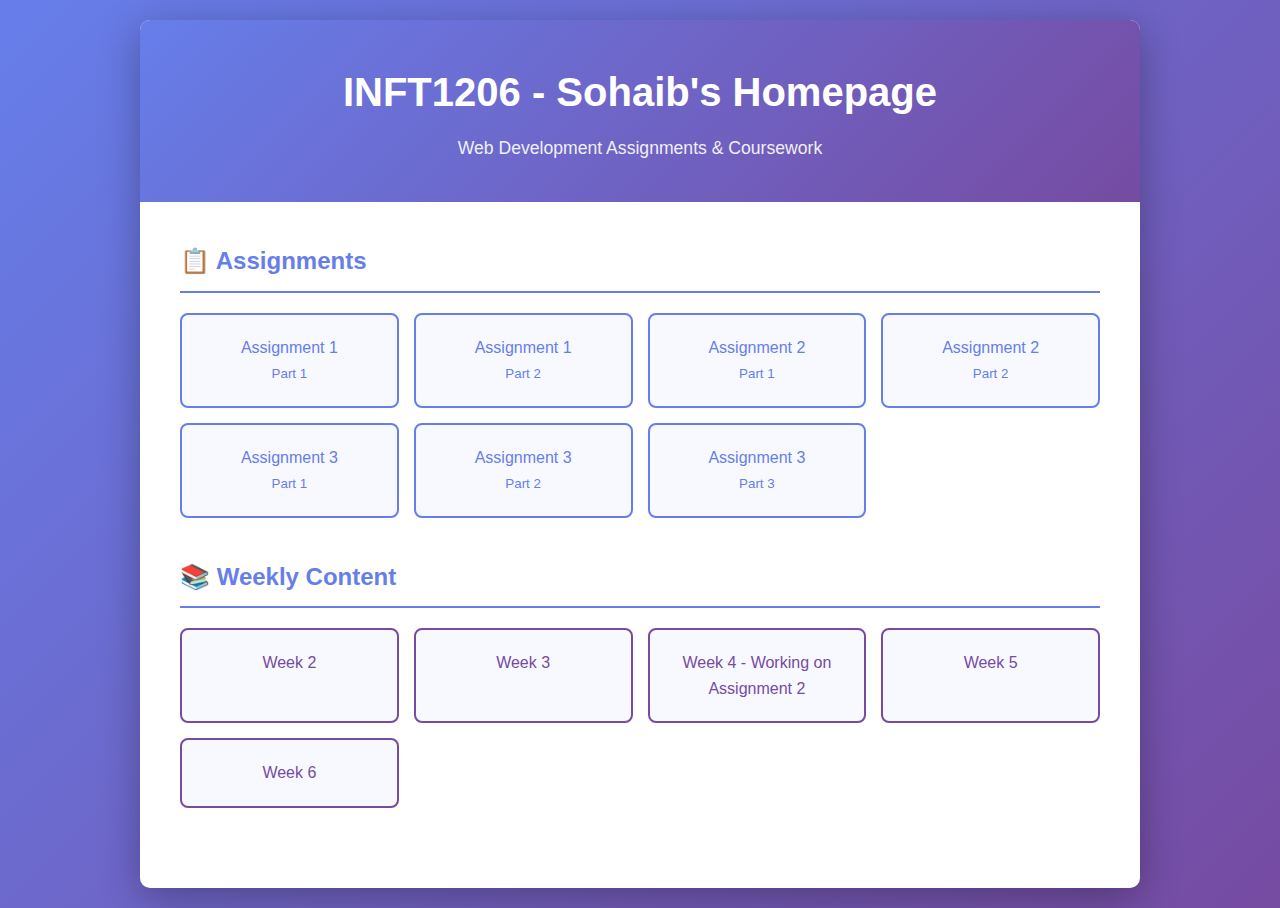
<file: index.html>
<!DOCTYPE html>
<html lang="en">
<head>
    <meta charset="UTF-8">
    <meta name="viewport" content="width=device-width, initial-scale=1.0">
    <title>INFT1206 - Sohaib</title>
    <link rel="stylesheet" href="style.donotcopy.css">
</head>
<body>
    <div class="container">
        <div class="header">
            <h1>INFT1206 - Sohaib's Homepage</h1>
            <p>Web Development Assignments & Coursework</p>
        </div>
        
        <div class="content">
            <div class="section">
                <h2>📋 Assignments</h2>
                <div class="links-grid">
                    <a href="assignment1/part1/" class="link-card">Assignment 1<br><small>Part 1</small></a>
                    <a href="assignment1/part2/" class="link-card">Assignment 1<br><small>Part 2</small></a>
                    <a href="assignment2/part1/" class="link-card">Assignment 2<br><small>Part 1</small></a>
                    <a href="assignment2/part2/" class="link-card">Assignment 2<br><small>Part 2</small></a>
                    <a href="assignment3/part1/" class="link-card">Assignment 3<br><small>Part 1</small></a>
                    <a href="assignment3/part2/" class="link-card">Assignment 3<br><small>Part 2</small></a>
                    <a href="assignment3/part3/" class="link-card">Assignment 3<br><small>Part 3</small></a>
                </div>
            </div>
            
            <div class="section">
                <h2>📚 Weekly Content</h2>
                <div class="links-grid">
                    <a href="week2/" class="link-card week">Week 2</a>
                    <a href="week3/" class="link-card week">Week 3</a>
                    <a href="assignment2/part1/" class="link-card week">Week 4 - Working on Assignment 2</a>
                    <a href="week5/" class="link-card week">Week 5</a>
                    <a href="week6/" class="link-card week">Week 6</a>
                </div>
            </div>
        </div>
    </div>
</body>
</html>
</file>
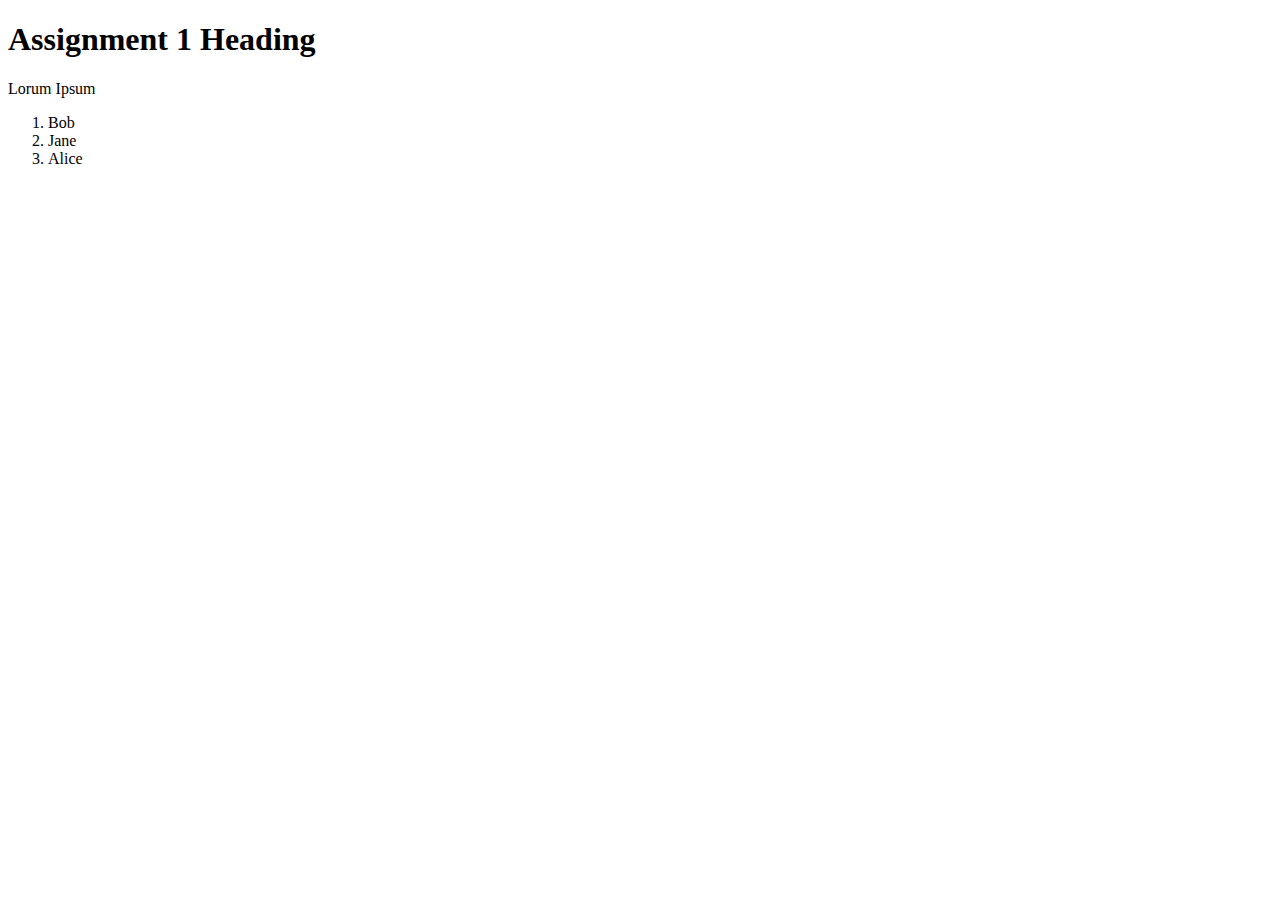
<file: assignment1/index.html>
<!DOCTYPE html>
<html lang="en">
<head>
    <meta charset="UTF-8">
    <meta name="viewport" content="width=device-width, initial-scale=1.0">
    <title>Assignment 1</title>
</head>
<body>
    <h1>Assignment 1 Heading</h1>
    <p>Lorum Ipsum</p>

    <ol>
        <li>Bob</li>
        <li>Jane</li>
        <li>Alice</li>
    </ol>
</body>
</html>
</file>
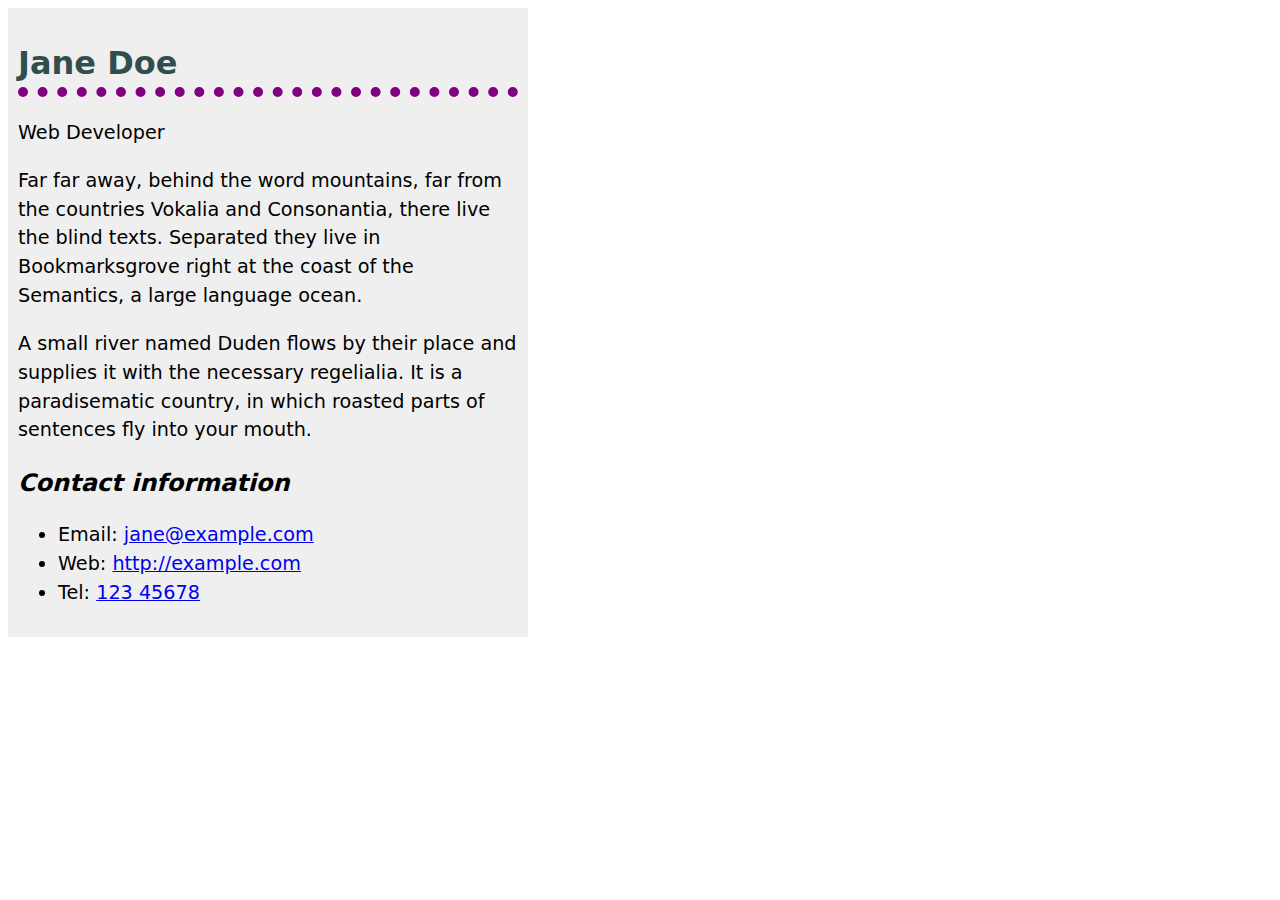
<file: assignment3/index.html>
<!DOCTYPE html>
<html lang="en">
<head>
    <meta charset="UTF-8">
    <meta name="viewport" content="width=device-width, initial-scale=1.0">
    <title>Assignment 3 Part 1</title>
    <link rel="stylesheet" href="style.css">
</head>
<body>
    <h1>Jane Doe</h1>
    <div class="job-title">Web Developer</div>
    <p>
        Far far away, behind the word mountains, far from the countries Vokalia and
        Consonantia, there live the blind texts. Separated they live in Bookmarksgrove
        right at the coast of the Semantics, a large language ocean.
    </p>

    <p>
        A small river named Duden flows by their place and supplies it with the
        necessary regelialia. It is a paradisematic country, in which roasted parts of
        sentences fly into your mouth.
    </p>

    <h2>Contact information</h2>
    <ul>
        <li>Email: <a href="mailto:jane@example.com">jane@example.com</a></li>
        <li>Web: <a href="http://example.com">http://example.com</a></li>
        <li>Tel: <a href="tel:12345678">123 45678</a></li>
    </ul>
</body>
</html>
</file>
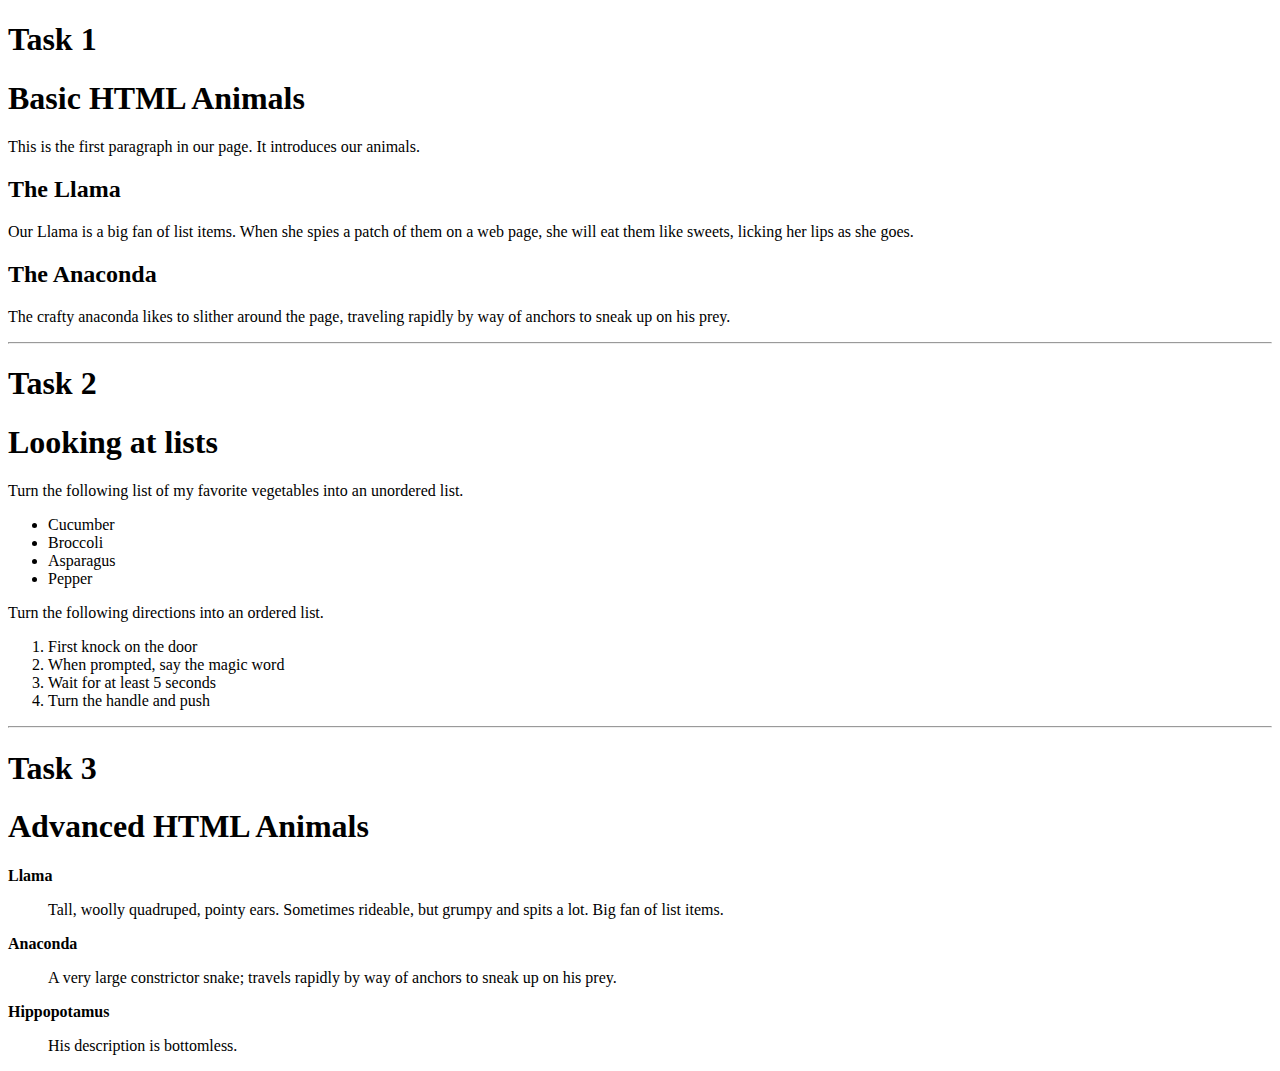
<file: week2/index.html>
<!DOCTYPE html>
<html lang="en">
<head>
    <meta charset="UTF-8">
    <meta name="viewport" content="width=device-width, initial-scale=1.0">
    <title>Week 2 Learning</title>
</head>
<body>
    <h1>Task 1</h1>

    <h1>Basic HTML Animals</h1>

    <p></p>This is the first paragraph in our page. It introduces our animals.</p>

    <h2>The Llama</h2>

    <p>Our Llama is a big fan of list items. When she spies a patch of them on a web page, she will eat them like sweets, licking her lips as she goes.</p>

    <h2>The Anaconda</h2>

    <p>The crafty anaconda likes to slither around the page, traveling rapidly by way of anchors to sneak up on his prey.</p>

    <hr>

    <h1>Task 2</h1>

    <h1>Looking at lists</h1>

    <p>Turn the following list of my favorite vegetables into an unordered list.</p>

    <ul>
        <li>Cucumber</li>
        <li>Broccoli</li>
        <li>Asparagus</li>
        <li>Pepper</li>
    </ul>

    <p>Turn the following directions into an ordered list.</p>

    <ol>
        <li>First knock on the door</li>
        <li>When prompted, say the magic word</li>
        <li>Wait for at least 5 seconds</li>
        <li>Turn the handle and push</li>
    </ol>

    <hr>

    <h1>Task 3</h1>

    <h1>Advanced HTML Animals</h1>

    <strong>Llama</strong>
    <blockquote>Tall, woolly quadruped, pointy ears. Sometimes rideable, but grumpy and spits a lot. Big fan of list items.</blockquote>

    <strong>Anaconda</strong>
    <blockquote>A very large constrictor snake; travels rapidly by way of anchors to sneak up on his prey.</blockquote>

    <strong>Hippopotamus</strong>
    <blockquote>His description is bottomless.</blockquote>
</body>
</html>
</file>
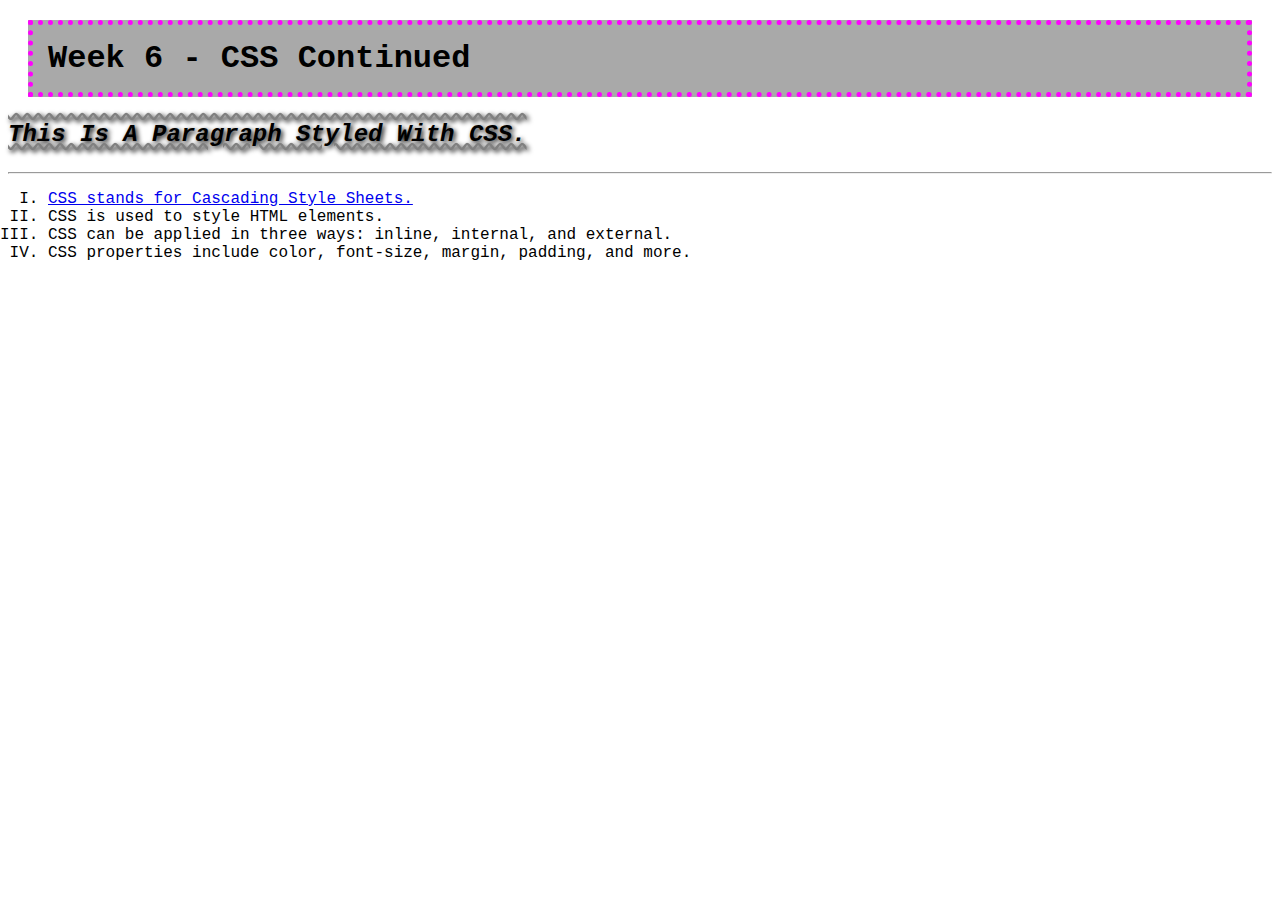
<file: week6/index.html>
<!DOCTYPE html>
<html lang="en">
<head>
    <meta charset="UTF-8">
    <meta name="viewport" content="width=device-width, initial-scale=1.0">
    <title>Week 6 - CSS Continued</title>
    <link rel="stylesheet" href="style.css">
</head>
<body>
    <h1>Week 6 - CSS Continued</h1>
    <p>This is a paragraph styled with CSS.</p>

    <hr>

    <ul>
        <li><a href="https://www.w3schools.com/css/">CSS stands for Cascading Style Sheets.</a></li>
        <li>CSS is used to style HTML elements.</li>
        <li>CSS can be applied in three ways: inline, internal, and external.</li>
        <li>CSS properties include color, font-size, margin, padding, and more.</li>
    </ul>
</body>
</html>
</file>
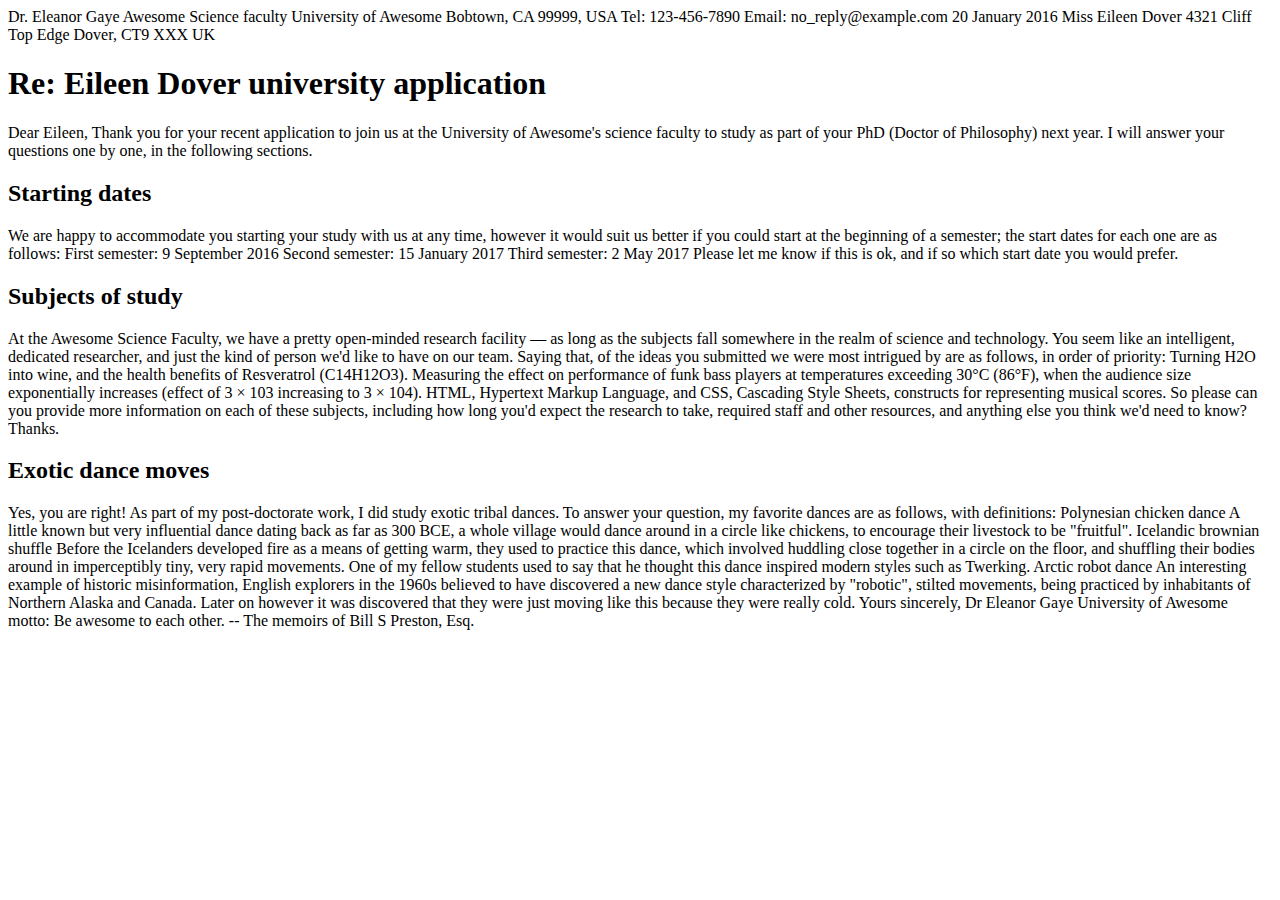
<file: assignment1/part1/index.html>
<!DOCTYPE html>
<html lang="en">
<head>
    <meta charset="UTF-8">
    <meta name="viewport" content="width=device-width, initial-scale=1.0">
    <title>Assignment 1</title>
</head>
<body>
    Dr. Eleanor Gaye
    Awesome Science faculty
    University of Awesome
    Bobtown, CA 99999,
    USA
    Tel: 123-456-7890
    Email: no_reply@example.com

    20 January 2016

    Miss Eileen Dover
    4321 Cliff Top Edge
    Dover, CT9 XXX
    UK

    <h1>Re: Eileen Dover university application</h1>

    Dear Eileen,

    Thank you for your recent application to join us at the University of
    Awesome's science faculty to study as part of your
    PhD (Doctor of Philosophy) next year. I will answer your
    questions one by one, in the following sections.

    <h2>Starting dates</h2>

    We are happy to accommodate you starting your study with us at any time,
    however it would suit us better if you could start at the beginning of a
    semester; the start dates for each one are as follows:

    First semester: 9 September 2016
    Second semester: 15 January 2017
    Third semester: 2 May 2017

    Please let me know if this is ok, and if so which start date you would
    prefer.

    <h2>Subjects of study</h2>

    At the Awesome Science Faculty, we have a pretty open-minded research
    facility — as long as the subjects fall somewhere in the realm of science
    and technology. You seem like an intelligent, dedicated researcher, and
    just the kind of person we'd like to have on our team. Saying that, of the
    ideas you submitted we were most intrigued by are as follows, in order of
    priority:

    Turning H2O into wine, and the health benefits of Resveratrol
    (C14H12O3).
    Measuring the effect on performance of funk bass players at temperatures
    exceeding 30°C (86°F), when the audience size exponentially increases
    (effect of 3 × 103 increasing to 3 × 104).
    HTML, Hypertext Markup Language, and CSS,
    Cascading Style Sheets, constructs for representing musical scores.

    So please can you provide more information on each of these subjects,
    including how long you'd expect the research to take, required staff and
    other resources, and anything else you think we'd need to know? Thanks.

    <h2>Exotic dance moves</h2>

    Yes, you are right! As part of my post-doctorate work, I
    did study exotic tribal dances. To answer your question, my
    favorite dances are as follows, with definitions:

    Polynesian chicken dance
        A little known but very influential dance dating back as far as
        300 BCE, a whole village would
        dance around in a circle like chickens, to encourage their livestock to
        be "fruitful".
    Icelandic brownian shuffle
        Before the Icelanders developed fire as a means of getting warm, they
        used to practice this dance, which involved huddling close together in a
        circle on the floor, and shuffling their bodies around in imperceptibly
        tiny, very rapid movements. One of my fellow students used to say that
        he thought this dance inspired modern styles such as Twerking.
    Arctic robot dance
        An interesting example of historic misinformation, English explorers in
        the 1960s believed to have discovered a new dance style characterized by
        "robotic", stilted movements, being practiced by inhabitants of Northern
        Alaska and Canada. Later on however it was discovered that they were
        just moving like this because they were really cold.

    Yours sincerely,

    Dr Eleanor Gaye

    University of Awesome motto: Be awesome to each other. --
    The memoirs of Bill S Preston, Esq.
</body>
</html>
</file>
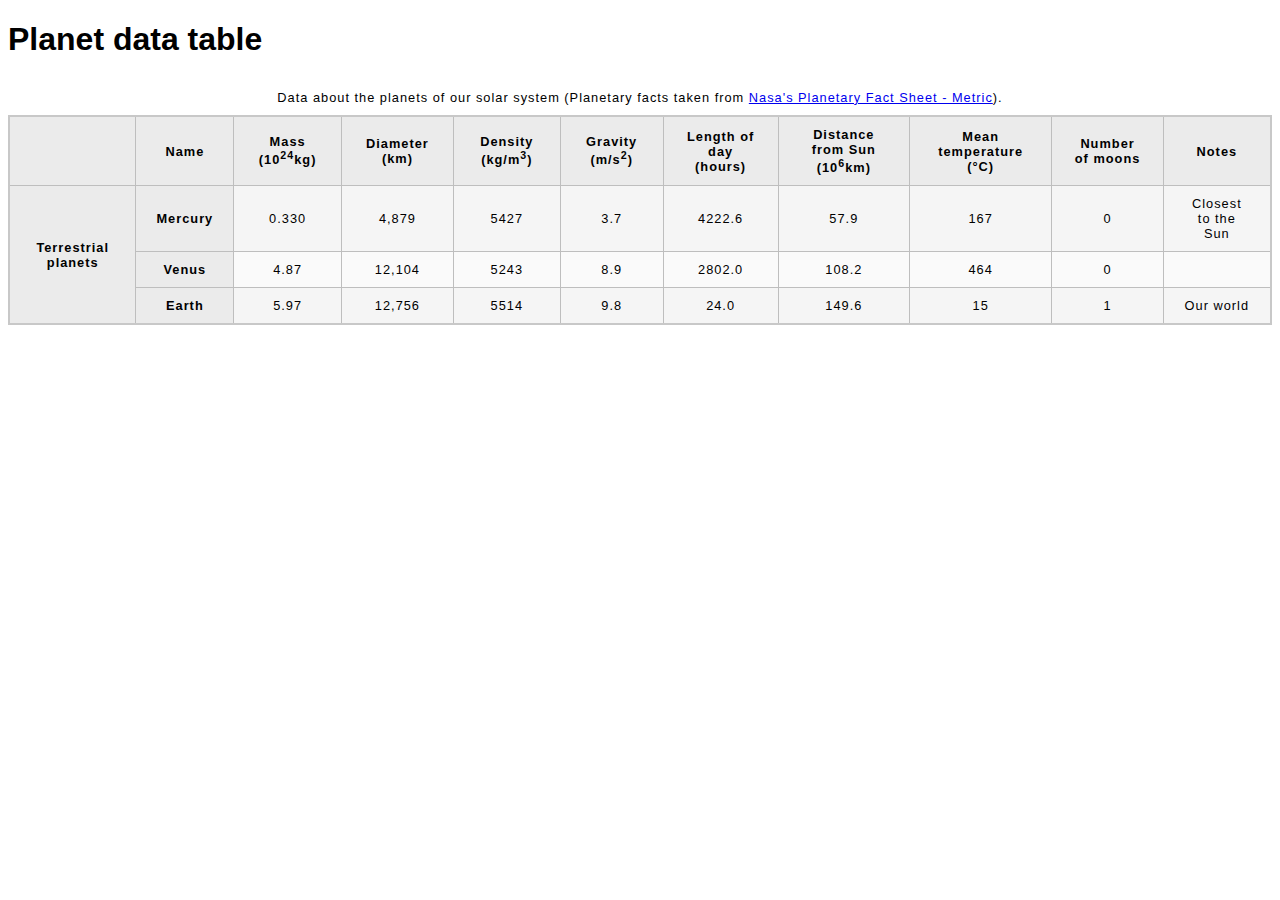
<file: assignment2/part2/index.html>
<!doctype html>
<html lang="en-US">
  <head>
    <meta charset="utf-8" />
    <meta name="viewport" content="width=device-width" />
    <title>Planet data table</title>
    <link href="style.css" rel="stylesheet" type="text/css" />
  </head>
  <body>
    <h1>Planet data table</h1>
    <table>
        <caption>Data about the planets of our solar system (Planetary facts taken from <a href="http://nssdc.gsfc.nasa.gov/planetary/factsheet/">Nasa's Planetary Fact Sheet - Metric</a>).</caption>
        <thead>
            <tr>
                <th></th>
                <th>Name</th>
                <th>Mass (10<sup>24</sup>kg)</th>
                <th>Diameter (km)</th>
                <th>Density (kg/m<sup>3</sup>)</th>
                <th>Gravity (m/s<sup>2</sup>)</th>
                <th>Length of day (hours)</th>
                <th>Distance from Sun (10<sup>6</sup>km)</th>
                <th>Mean temperature (°C)</th>
                <th>Number of moons</th>
                <th>Notes</th>
            </tr>
        </thead>
        <tbody>
            <tr>
                <th rowspan="4">Terrestrial planets</th>
                <th>Mercury</th>
                <td>0.330</td>
                <td>4,879</td>
                <td>5427</td>
                <td>3.7</td>
                <td>4222.6</td>
                <td>57.9</td>
                <td>167</td>
                <td>0</td>
                <td>Closest to the Sun</td>
            </tr>
            <tr>
                <th>Venus</th>
                <td>4.87</td>
                <td>12,104</td>
                <td>5243</td>
                <td>8.9</td>
                <td>2802.0</td>
                <td>108.2</td>
                <td>464</td>
                <td>0</td>
                <td></td>
            </tr>
            <tr>
                <th>Earth</th>
                <td>5.97</td>
                <td>12,756</td>
                <td>5514</td>
                <td>9.8</td>
                <td>24.0</td>
                <td>149.6</td>
                <td>15</td>
                <td>1</td>
                <td>Our world</td>
            </tr>
        </tbody>
    </table>
  </body>
</html>
</file>
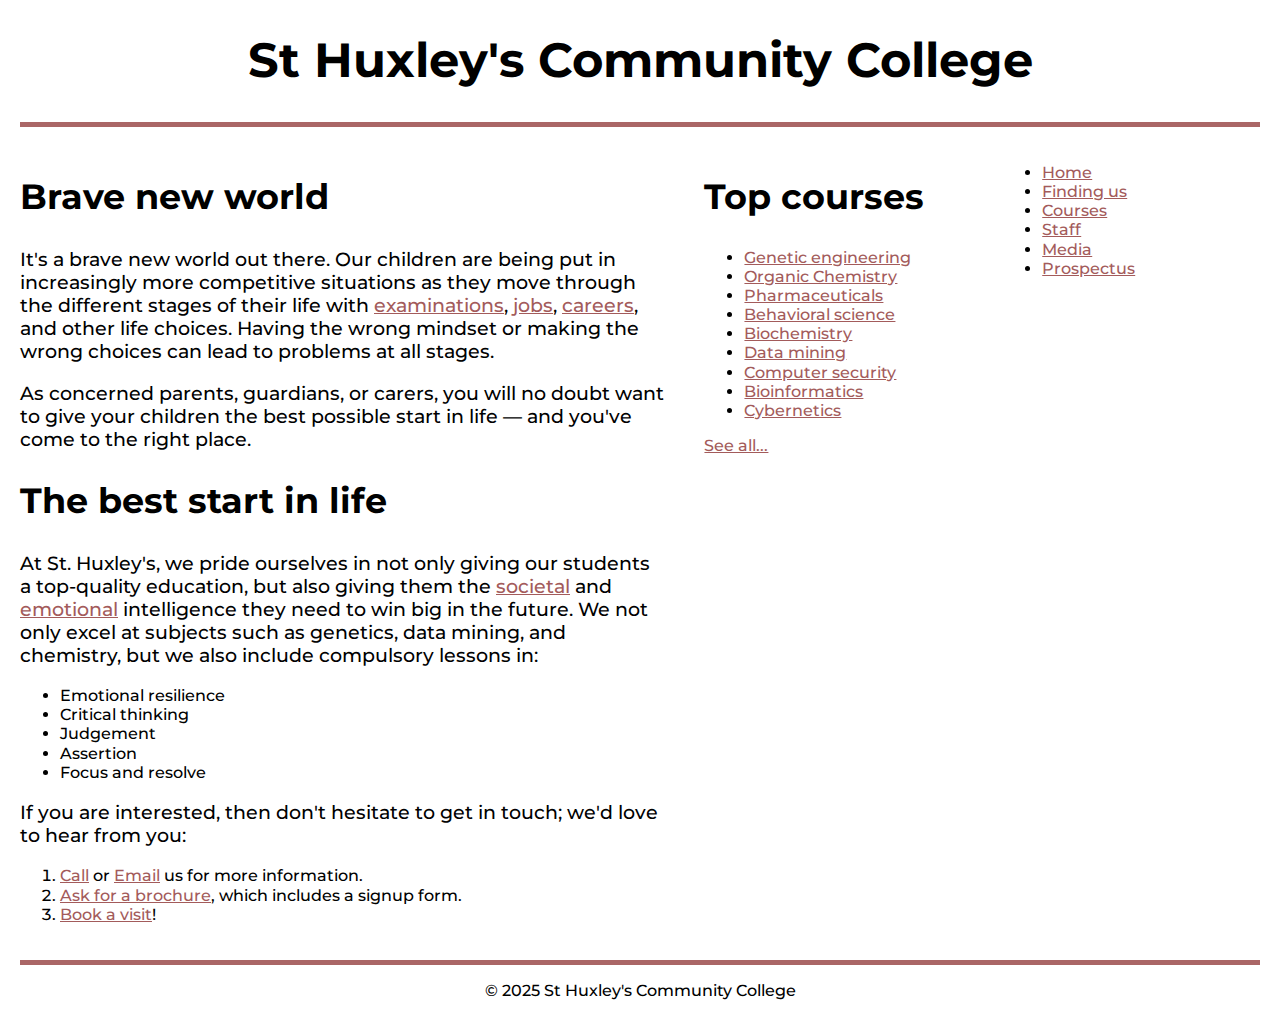
<file: assignment3/part2/index.html>
<!doctype html>
<html lang="en-US">
  <head>
    <meta charset="utf-8" />
    <meta name="viewport" content="width=device-width" />
    <title>St Huxley's Community College</title>
    <link href="style.css" type="text/css" rel="stylesheet" />
  </head>
  <body>
    <header>
      <h1 class="h1">St Huxley's Community College</h1>
    </header>

    <main>
      <section>
        <h2 class="h2">Brave new world</h2>

        <p>
          It's a brave new world out there. Our children are being put in
          increasingly more competitive situations as they move through the
          different stages of their life with
          <a href="https://en.wikipedia.org/wiki/Examination">examinations</a
          >, <a href="https://en.wikipedia.org/wiki/Jobs">jobs</a>,
          <a href="https://en.wikipedia.org/wiki/Career">careers</a>, and
          other life choices. Having the wrong mindset or making the wrong
          choices can lead to problems at all stages.
        </p>

        <p>
          As concerned parents, guardians, or carers, you will no doubt want
          to give your children the best possible start in life — and you've
          come to the right place.
        </p>

        <h2 class="h2">The best start in life</h2>

        <p>
          At St. Huxley's, we pride ourselves in not only giving our students
          a top-quality education, but also giving them the
          <a href="https://en.wikipedia.org/wiki/Society">societal</a> and
          <a href="https://en.wikipedia.org/wiki/Emotion">emotional</a>
          intelligence they need to win big in the future. We not only excel
          at subjects such as genetics, data mining, and chemistry, but we
          also include compulsory lessons in:
        </p>

        <ul>
          <li>Emotional resilience</li>
          <li>Critical thinking</li>
          <li>Judgement</li>
          <li>Assertion</li>
          <li>Focus and resolve</li>
        </ul>

        <p>
          If you are interested, then don't hesitate to get in touch; we'd
          love to hear from you:
        </p>

        <ol>
          <li>
            <a href="#">Call</a> or <a href="#">Email</a> us for more
            information.
          </li>
          <li>
            <a href="#">Ask for a brochure</a>, which includes a signup form.
          </li>
          <li><a href="#">Book a visit</a>!</li>
        </ol>
      </section>

      <aside>
        <h2 class="h2">Top courses</h2>

        <ul>
          <li><a href="#">Genetic engineering</a></li>
          <li><a href="#">Organic Chemistry</a></li>
          <li><a href="#">Pharmaceuticals</a></li>
          <li><a href="#">Behavioral science</a></li>
          <li><a href="#">Biochemistry</a></li>
          <li><a href="#">Data mining</a></li>
          <li><a href="#">Computer security</a></li>
          <li><a href="#">Bioinformatics</a></li>
          <li><a href="#">Cybernetics</a></li>
        </ul>

        <p><a href="#">See all...</a></p>
      </aside>

      <nav>
        <ul>
          <li><a href="#">Home</a></li>
          <li><a href="#">Finding us</a></li>
          <li><a href="#">Courses</a></li>
          <li><a href="#">Staff</a></li>
          <li><a href="#">Media</a></li>
          <li><a href="#">Prospectus</a></li>
        </ul>
      </nav>
    </main>

    <footer>
      <p>&copy; 2025 St Huxley's Community College</p>
    </footer>
  </body>
</html>
</file>
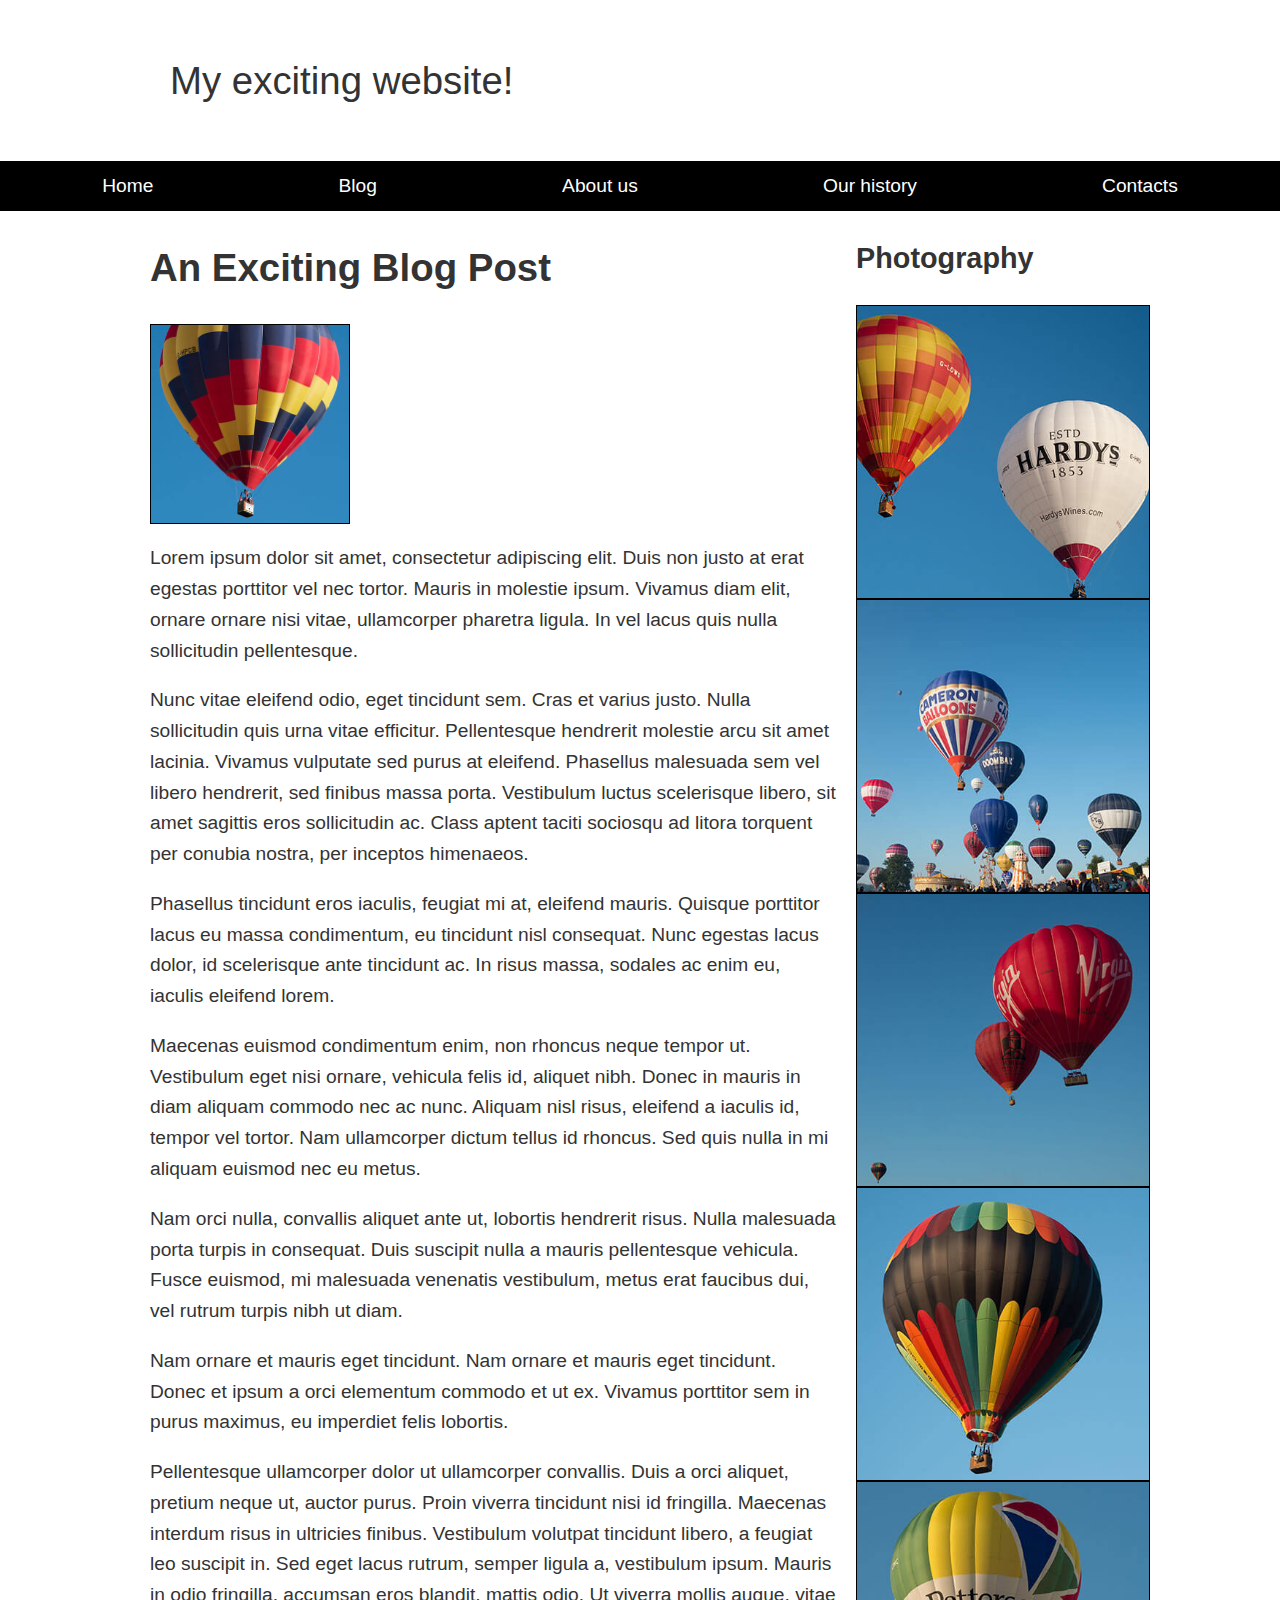
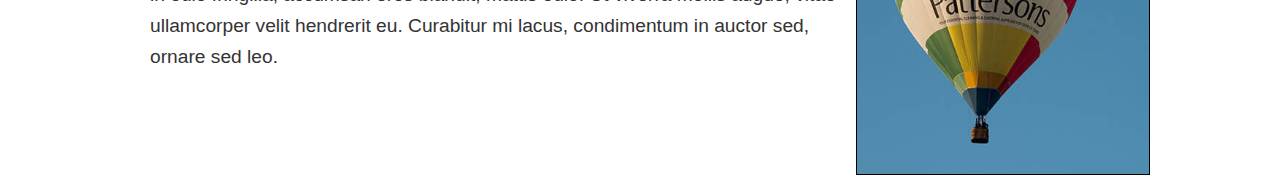
<file: assignment3/part3/index.html>
<!doctype html>
<html lang="en-US">
  <head>
    <meta charset="utf-8" />
    <meta name="viewport" content="width=device-width, initial-scale=1" />
    <title>Layout Task</title>
    <link href="style.css" rel="stylesheet" type="text/css" />
  </head>

  <body>
    <div class="logo">My exciting website!</div>

    <nav>
      <ul>
        <li><a href="">Home</a></li>
        <li><a href="">Blog</a></li>
        <li><a href="">About us</a></li>
        <li><a href="">Our history</a></li>
        <li><a href="">Contacts</a></li>
      </ul>
    </nav>

    <main class="grid">
      <article>
        <h1>An Exciting Blog Post</h1>
        <img src="images/square6.jpg" alt="placeholder" class="feature" />
        <p>
          Lorem ipsum dolor sit amet, consectetur adipiscing elit. Duis non
          justo at erat egestas porttitor vel nec tortor. Mauris in molestie
          ipsum. Vivamus diam elit, ornare ornare nisi vitae, ullamcorper
          pharetra ligula. In vel lacus quis nulla sollicitudin pellentesque.
        </p>

        <p>
          Nunc vitae eleifend odio, eget tincidunt sem. Cras et varius justo.
          Nulla sollicitudin quis urna vitae efficitur. Pellentesque
          hendrerit molestie arcu sit amet lacinia. Vivamus vulputate sed
          purus at eleifend. Phasellus malesuada sem vel libero hendrerit,
          sed finibus massa porta. Vestibulum luctus scelerisque libero, sit
          amet sagittis eros sollicitudin ac. Class aptent taciti sociosqu ad
          litora torquent per conubia nostra, per inceptos himenaeos.
        </p>

        <p>
          Phasellus tincidunt eros iaculis, feugiat mi at, eleifend mauris.
          Quisque porttitor lacus eu massa condimentum, eu tincidunt nisl
          consequat. Nunc egestas lacus dolor, id scelerisque ante tincidunt
          ac. In risus massa, sodales ac enim eu, iaculis eleifend lorem.
        </p>

        <p>
          Maecenas euismod condimentum enim, non rhoncus neque tempor ut.
          Vestibulum eget nisi ornare, vehicula felis id, aliquet nibh. Donec
          in mauris in diam aliquam commodo nec ac nunc. Aliquam nisl risus,
          eleifend a iaculis id, tempor vel tortor. Nam ullamcorper dictum
          tellus id rhoncus. Sed quis nulla in mi aliquam euismod nec eu
          metus.
        </p>

        <p>
          Nam orci nulla, convallis aliquet ante ut, lobortis hendrerit
          risus. Nulla malesuada porta turpis in consequat. Duis suscipit
          nulla a mauris pellentesque vehicula. Fusce euismod, mi malesuada
          venenatis vestibulum, metus erat faucibus dui, vel rutrum turpis
          nibh ut diam.
        </p>

        <p>
          Nam ornare et mauris eget tincidunt. Nam ornare et mauris eget
          tincidunt. Donec et ipsum a orci elementum commodo et ut ex.
          Vivamus porttitor sem in purus maximus, eu imperdiet felis
          lobortis.
        </p>

        <p>
          Pellentesque ullamcorper dolor ut ullamcorper convallis. Duis a
          orci aliquet, pretium neque ut, auctor purus. Proin viverra
          tincidunt nisi id fringilla. Maecenas interdum risus in ultricies
          finibus. Vestibulum volutpat tincidunt libero, a feugiat leo
          suscipit in. Sed eget lacus rutrum, semper ligula a, vestibulum
          ipsum. Mauris in odio fringilla, accumsan eros blandit, mattis
          odio. Ut viverra mollis augue, vitae ullamcorper velit hendrerit
          eu. Curabitur mi lacus, condimentum in auctor sed, ornare sed leo.
        </p>
      </article>

      <aside>
        <h2>Photography</h2>
        <ul class="photos">
          <li><img src="images/square1.jpg" alt="placeholder" /></li>
          <li><img src="images/square2.jpg" alt="placeholder" /></li>
          <li><img src="images/square3.jpg" alt="placeholder" /></li>
          <li><img src="images/square4.jpg" alt="placeholder" /></li>
          <li><img src="images/square5.jpg" alt="placeholder" /></li>
        </ul>
      </aside>
    </main>
  </body>
</html>
</file>
<file: style.donotcopy.css>
* {
    margin: 0;
    padding: 0;
    box-sizing: border-box;
}

body {
    font-family: 'Segoe UI', Tahoma, Geneva, Verdana, sans-serif;
    line-height: 1.6;
    color: #333;
    background: linear-gradient(135deg, #667eea 0%, #764ba2 100%);
    min-height: 100vh;
    padding: 20px;
}

.container {
    max-width: 1000px;
    margin: 0 auto;
    background: white;
    border-radius: 10px;
    box-shadow: 0 10px 40px rgba(0, 0, 0, 0.3);
    overflow: hidden;
}

.header {
    background: linear-gradient(135deg, #667eea 0%, #764ba2 100%);
    color: white;
    padding: 40px 20px;
    text-align: center;
}

.header h1 {
    font-size: 2.5em;
    margin-bottom: 10px;
}

.header p {
    font-size: 1.1em;
    opacity: 0.9;
}

.content {
    padding: 40px;
}

.section {
    margin-bottom: 40px;
}

.section h2 {
    color: #667eea;
    margin-bottom: 20px;
    font-size: 1.5em;
    border-bottom: 2px solid #667eea;
    padding-bottom: 10px;
}

.links-grid {
    display: grid;
    grid-template-columns: repeat(auto-fit, minmax(200px, 1fr));
    gap: 15px;
    margin-bottom: 20px;
}

.link-card {
    display: block;
    padding: 20px;
    background: #f8f9ff;
    border: 2px solid #667eea;
    border-radius: 8px;
    text-decoration: none;
    color: #667eea;
    font-weight: 500;
    transition: all 0.3s ease;
    text-align: center;
}

.link-card:hover {
    background: #667eea;
    color: white;
    transform: translateY(-5px);
    box-shadow: 0 5px 20px rgba(102, 126, 234, 0.4);
}

.link-card.week {
    border-color: #764ba2;
    color: #764ba2;
}

.link-card.week:hover {
    background: #764ba2;
    color: white;
}
</file>
<file: assignment3/style.css>
/* 
    Box Styles: 1, 2 completed. 3, 4, 5 is student's responsibility.
    Text Styles: 1, 2, 3 completed. 4, 5, 6, 7 is student's responsibility.
*/

html {
  background-color: white;
}

body {
  font: 1.2em / 1.5 system-ui;
  padding: 10px;
  width: 500px;
  background-color: #efefef;
}

h1 {
    color: darkslategray;
    border-bottom: 10px dotted purple;
    font-size: 2rem;
}

h2 {
    font-style: italic;
    font-size: 1.5rem;
}
</file>
<file: week6/style.css>
body {
    /* font-family: Calibri, Candara, Segoe, "Segoe UI", Optima, Arial, sans-serif; */
    font-family:'Courier New', Courier, sans-serif;
}

h1 {
    border: 5px dotted magenta;
    background-color: darkgray;
    padding: 15px;
    margin: 20px;
}

p {
    font-size: 1.5em;
    font-style: italic;
    font-weight: 800;
    text-transform: capitalize;
    text-decoration: underline overline wavy grey;
    text-shadow: 2px 2px 5px;
}

ul {
    list-style-type: upper-roman;
    /* list-style: lower-greek inside url('https://cdn-gonef.nitrocdn.com/UbWAxHlpDDRAfYTBoCBfYvGZgzkfyWTb/assets/images/optimized/rev-d7b6478/seethewild.org/wp-content/uploads/2022/08/1-1-300x276-1.jpeg'); */

}

a:hover {
    background-color: yellow;
    font-size: 1.5rem;
}
a:visited {
    color: red;
    background-color: lightgray;
    font-size: 1.2rem;
}
</file>
<file: assignment2/part2/style.css>
html {
  font-family: sans-serif;
}

table {
  border-collapse: collapse;
  border: 2px solid rgb(200 200 200);
  letter-spacing: 1px;
  font-size: 0.8rem;
}

td,
th {
  border: 1px solid rgb(190 190 190);
  padding: 10px 20px;
}

th {
  background-color: rgb(235 235 235);
}

td {
  text-align: center;
}

tr:nth-child(even) td {
  background-color: rgb(250 250 250);
}

tr:nth-child(odd) td {
  background-color: rgb(245 245 245);
}

caption {
  padding: 10px;
}

.column-border {
  border: 2px solid black;
}
</file>
<file: assignment3/part2/style.css>
/* General setup */
@import url('https://fonts.googleapis.com/css2?family=Montserrat:ital,wght@0,100..900;1,100..900&display=swap');

* {
  box-sizing: border-box;
}

body {
    font-family: "Montserrat", sans-serif;
    font-optical-sizing: auto;
    font-weight: 500;
    font-style: normal;
    
    margin: 0 auto;
    padding: 0 20px;
    min-width: 980px;
    max-width: 1400px;
    line-height: 1.2;
}

/* Layout */

main {
  display: grid;
  grid-template-columns: 5fr 2fr 2fr;
  gap: 40px;
  padding: 20px 0;
}

/* header and footer */

header {
  border-bottom: 5px solid #aa6666;
  text-align: center;
}

footer {
  border-top: 5px solid #aa6666;
}

footer p {
  text-align: center;
}

.h1 {
    font-size: 3em;
}

.h2 {
    font-size: 2.2em;
}

/* Child Selector */
main section p {
    font-size: 1.2em;
}

/* Link Styling: States / Pseudoclasses */
a:link {
    color: #a35b5b;
}
a:visited {
    color: #5c3636;
}
a:focus {
    color: #9d7272;
    text-decoration: none;
}
a:hover {
    color: #d05151;
    text-decoration: none;
}
</file>
<file: assignment3/part3/style.css>
* {
    box-sizing: border-box;
}

body {
    background-color: white;
    color: #333333;
    margin: 0;
    font: 1.2em / 1.6 sans-serif;
}

img {
    max-width: 100%;
    display: block;
    border: 1px solid black;
}

.logo {
    font-size: 200%;
    padding: 50px 20px;
    margin: 0 auto;
    max-width: 980px;
}

.grid {
    display: grid;
    grid-template-columns: 70% 30%;
    column-gap: 20px;
    margin: 0 auto;
    max-width: 980px;
}

nav {
    background-color: black;
    padding: 0.5em;
}

nav ul {
    display: flex;
    flex-direction: row;
    flex-wrap: wrap;
    margin: 0;
    padding: 0;
    list-style: none;
    justify-content: space-around;
}

nav a {
    color: white;
    text-decoration: none;
    padding: 0.5em 1em;
}

.photos {
    list-style: none;
    margin: 0;
    padding: 0;
}

.feature {
    width: 200px;
}
</file>
